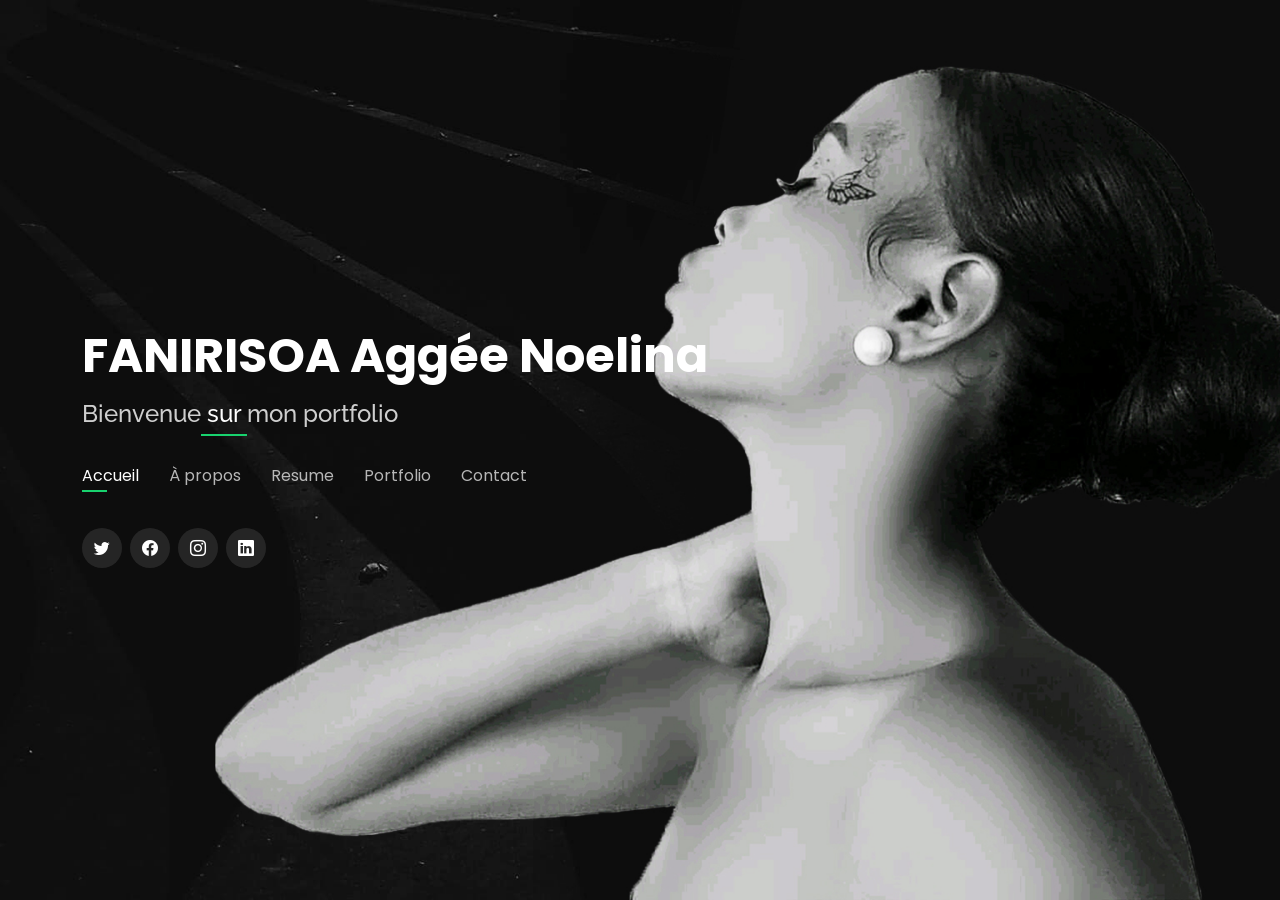
<file: index.html>
<!DOCTYPE html>
<html lang="en">

<head>
  <meta charset="utf-8">
  <meta content="width=device-width, initial-scale=1.0" name="viewport">

  <title>FANIRISOA Aggée Noelina</title>
  <meta content="" name="description">
  <meta content="" name="keywords">

  <!-- Favicons logo pour url-->
  <link href="assets/img/favicon3.png" rel="icon">
  <link href="assets/img/apple-touch1-icon3.png" rel="apple-touch-icon">

  <!-- Google Fonts -->
  <link href="https://fonts.googleapis.com/css?family=Open+Sans:300,300i,400,400i,600,600i,700,700i|Raleway:300,300i,400,400i,500,500i,600,600i,700,700i|Poppins:300,300i,400,400i,500,500i,600,600i,700,700i" rel="stylesheet">

  <!-- Vendor CSS Files -->
  <link href="assets/vendor/bootstrap/css/bootstrap.min.css" rel="stylesheet">
  <link href="assets/vendor/bootstrap-icons/bootstrap-icons.css" rel="stylesheet">
  <link href="assets/vendor/boxicons/css/boxicons.min.css" rel="stylesheet">
  <link href="assets/vendor/glightbox/css/glightbox.min.css" rel="stylesheet">
  <link href="assets/vendor/remixicon/remixicon.css" rel="stylesheet">
  <link href="assets/vendor/swiper/swiper-bundle.min.css" rel="stylesheet">

  <!-- Template Main CSS File -->
  <link href="assets/css/style.css" rel="stylesheet">

  <meta name="google-site-verification" content="1zwsvxypxfxxCXQy_QccwQQSmKnihK4-g8ucN20-aeM" />

  <!-- =======================================================
  * Template Name: Personal
  * Template URL: https://bootstrapmade.com/personal-free-resume-bootstrap-template/
  * Updated: Mar 17 2024 with Bootstrap v5.3.3
  * Author: BootstrapMade.com
  * License: https://bootstrapmade.com/license/
  ======================================================== -->
</head>

<body>

  <!-- ======= Header ======= -->
  <header id="header">
    <div class="container">

      <h1><a href="index.html">FANIRISOA Aggée Noelina</a></h1>
      <!-- Uncomment below if you prefer to use an image logo -->
      <!-- <a href="index.html" class="mr-auto"><img src="assets/img/logo.png" alt="" class="img-fluid"></a> -->
      <h2>Bienvenue<span> sur </span> mon portfolio</h2>

      <nav id="navbar" class="navbar">
        <ul>
          <li><a class="nav-link active" href="#header">Accueil</a></li>
          <li><a class="nav-link" href="#about">À propos</a></li>
          <li><a class="nav-link" href="#resume">Resume</a></li>
          <!-- <li><a class="nav-link" href="#services">Services</a></li>-->
          <li><a class="nav-link" href="#portfolio">Portfolio</a></li>
          <li><a class="nav-link" href="#contact">Contact</a></li>
        </ul>
        <i class="bi bi-list mobile-nav-toggle"></i>
      </nav><!-- .navbar -->

      <div class="social-links">
        <a href="#" class="twitter"><i class="bi bi-twitter"></i></a>
        <a href="#" class="facebook"><i class="bi bi-facebook"></i></a>
        <a href="#" class="instagram"><i class="bi bi-instagram"></i></a>
        <a href="#" class="linkedin"><i class="bi bi-linkedin"></i></a>
      </div>

    </div>
  </header><!-- End Header -->

  <!-- ======= About Section ======= -->
  <section id="about" class="about">

    <!-- ======= About Me ======= -->
    <div class="about-me container">

      <div class="section-title">
        <h2>À propos</h2>
        <p>En savoir plus sur moi</p>
      </div>

      <div class="row">
        <div class="col-lg-4" data-aos="fade-right">
          <img src="assets/img/mee.jpg" class="img-fluid" alt="">
        </div>
        <div class="col-lg-8 pt-4 pt-lg-0 content" data-aos="fade-left">
          <h3>IC (INFORMATION ET COMMUNICATION) </h3>
          <p class="fst-italic">
            Bonjour! c'est un grand plaisir pour moi de me présenter a vous. Tous d'abord, je m'appelle Lina et j'ai 25 ans.je suis célibataire.
            Je suis Malagasy. J'habite à Madagascar. je suis une étudiante dans l'Ecole de Management et d'Innovation Technologique,Au niveau Master. <main></main> je suivi le parcours Communication Numérique et Management de projet,et Relation Publique et Communication Organisationnel,je suis passionné sur la domaine de la communication et pour la conception design web.
          </p>
          <div class="row">
            <div class="col-lg-6">
              <ul>
                <li><i class="bi bi-chevron-right"></i> <strong>Site web:</strong> <span>www.lin'Art.com</span></li>
                <li><i class="bi bi-chevron-right"></i> <strong>Telephone:</strong> <span>+261 34 91 450 95</span></li>
                <li><i class="bi bi-chevron-right"></i> <strong>Ville :</strong> <span>Fianarantsoa, MADAGASCAR</span></li>
              </ul>
            </div>
            <div class="col-lg-6">
              <ul>
                <li><i class="bi bi-chevron-right"></i> <strong>Age:</strong> <span>25</span></li>
                <li><i class="bi bi-chevron-right"></i> <strong>Degré:</strong> <span>Master 1</span></li>
                <li><i class="bi bi-chevron-right"></i> <strong>Adresse-email:</strong> <span>fanirisoa.aggee.noelina@gmail.com</span></li>
                <li><i class="bi bi-chevron-right"></i> <strong>Freelance:</strong> <span>Disponible</span></li>
              </ul>
            </div>
          </div>
          
        </div>
      </div>

    </div><!-- End About Me -->

    <!-- ======= Counts ======= -->
    <div class="counts container">

      <div class="row">

        <div class="col-lg-3 col-md-6">
          <div class="count-box">
            <i class="bi bi-emoji-smile"></i>
            <span data-purecounter-start="0" data-purecounter-end="12" data-purecounter-duration="1" class="purecounter"></span>
            <p>Clients heureux</p>
          </div>
        </div>

        <div class="col-lg-3 col-md-6 mt-5 mt-md-0">
          <div class="count-box">
            <i class="bi bi-journal-richtext"></i>
            <span data-purecounter-start="0" data-purecounter-end="15" data-purecounter-duration="1" class="purecounter"></span>
            <p>Projets</p>
          </div>
        </div>

        <div class="col-lg-3 col-md-6 mt-5 mt-lg-0">
          <div class="count-box">
            <i class="bi bi-headset"></i>
            <span data-purecounter-start="0" data-purecounter-end="1463" data-purecounter-duration="1" class="purecounter"></span>
            <p>Nombre d'heures de soutien</p>
          </div>
        </div>

        <div class="col-lg-3 col-md-6 mt-5 mt-lg-0">
          <div class="count-box">
            <i class="bi bi-award"></i>
            <span data-purecounter-start="0" data-purecounter-end="15" data-purecounter-duration="1" class="purecounter"></span>
            <p>Prix décernés</p>
          </div>
        </div>

      </div>

    </div><!-- End Counts -->

    <!-- ======= Compétences  ======= -->
    <div class="skills container">

      <div class="section-title">
        <h2>COMPETENCES</h2>
      </div>

      <div class="row skills-content">

        <div class="col-lg-6">

          <div class="progress">
            <span class="skill">HTML <i class="val">45%</i></span>
            <div class="progress-bar-wrap">
              <div class="progress-bar" role="progressbar" aria-valuenow="45" aria-valuemin="0" aria-valuemax="100"></div>
            </div>
          </div>

          <div class="progress">
            <span class="skill">CSS <i class="val">50%</i></span>
            <div class="progress-bar-wrap">
              <div class="progress-bar" role="progressbar" aria-valuenow="50" aria-valuemin="0" aria-valuemax="100"></div>
            </div>
          </div>

          <div class="progress">
            <span class="skill">InDesign <i class="val">50%</i></span>
            <div class="progress-bar-wrap">
              <div class="progress-bar" role="progressbar" aria-valuenow="50" aria-valuemin="0" aria-valuemax="100"></div>
            </div>
          </div>

        </div>

        <div class="col-lg-6">

          <div class="progress">
            <span class="skill">Animation web <i class="val">30%</i></span>
            <div class="progress-bar-wrap">
              <div class="progress-bar" role="progressbar" aria-valuenow="30" aria-valuemin="0" aria-valuemax="100"></div>
            </div>
          </div>

          <div class="progress">
            <span class="skill">Illustrator <i class="val">30%</i></span>
            <div class="progress-bar-wrap">
              <div class="progress-bar" role="progressbar" aria-valuenow="30" aria-valuemin="0" aria-valuemax="100"></div>
            </div>
          </div>

          <div class="progress">
            <span class="skill">Photoshop <i class="val">60%</i></span>
            <div class="progress-bar-wrap">
              <div class="progress-bar" role="progressbar" aria-valuenow="60" aria-valuemin="0" aria-valuemax="100"></div>
            </div>
          </div>

        </div>

      </div>

    </div><!-- End Compétences -->

    <!-- ======= Interests ======= -->
    <div class="interests container">

      <div class="section-title">
        <h2>INTERETS</h2>
      </div>

      <div class="row">
        <div class="col-lg-3 col-md-4">
          <div class="icon-box">
            <i class="ri-store-line" style="color: #ffbb2c;"></i>
            <h3>Couture</h3>
          </div>
        </div>
        <div class="col-lg-3 col-md-4 mt-4 mt-md-0">
          <div class="icon-box">
            <i class="ri-bar-chart-box-line" style="color: #5578ff;"></i>
            <h3>Prise de vue</h3>
          </div>
        </div>
        <div class="col-lg-3 col-md-4 mt-4 mt-md-0">
          <div class="icon-box">
            <i class="ri-calendar-todo-line" style="color: #e80368;"></i>
            <h3>Lecture</h3>
          </div>
        </div>
        <div class="col-lg-3 col-md-4 mt-4 mt-lg-0">
          <div class="icon-box">
            <i class="ri-paint-brush-line" style="color: #e361ff;"></i>
            <h3>Peintres</h3>
          </div>
        </div>
        <div class="col-lg-3 col-md-4 mt-4">
          <div class="icon-box">
            <i class="ri-database-2-line" style="color: #47aeff;"></i>
            <h3>Musculation</h3>
          </div>
        </div>
        <div class="col-lg-3 col-md-4 mt-4">
          <div class="icon-box">
            <i class="ri-gradienter-line" style="color: #ffa76e;"></i>
            <h3>Basket-ball</h3>
          </div>
        </div>
        <div class="col-lg-3 col-md-4 mt-4">
          <div class="icon-box">
            <i class="ri-file-list-3-line" style="color: #11dbcf;"></i>
            <h3>Lire</h3>
          </div>
        </div>
        <div class="col-lg-3 col-md-4 mt-4">
          <div class="icon-box">
            <i class="ri-price-tag-2-line" style="color: #4233ff;"></i>
            <h3>Prière</h3>
          </div>
        </div>
        <div class="col-lg-3 col-md-4 mt-4">
         
          </div>
        </div>
      
        </div>
       
          </div>
        </div>
          </div>
        </div>
      </div>

    </div><!-- End Interests -->

    <!-- ======= Témoignages ======= -->
    <div class="testimonials container">

      <div class="section-title">
        <h2>Témoignages</h2>
      </div>

      <div class="testimonials-slider swiper" data-aos="fade-up" data-aos-delay="100">
        <div class="swiper-wrapper">

          <div class="swiper-slide">
            <div class="testimonial-item">
              <p>
                <i class="bx bxs-quote-alt-left quote-icon-left"></i>
                Notre enseignant dans l'Ecole Management de l'Innovation Technologique,temoignages pour ma compétences et mon capacité 
                <i class="bx bxs-quote-alt-right quote-icon-right"></i>
              </p>
              <img src="assets/img/testimonials/testimonials-5.png" class="testimonial-img" alt="">
              <h3>Bruce </h3>
              <h4>Enseignants / reference web  &amp; Docteur</h4>
            </div>
          </div><!-- End testimonial item -->

          <div class="swiper-slide">
            <div class="testimonial-item">
              <p>
                <i class="bx bxs-quote-alt-left quote-icon-left"></i>
                Notre enseignant dans l'Ecole Management de l'Innovation Technologique,temoignages pour ma compétences et mon capacité 
                <i class="bx bxs-quote-alt-right quote-icon-right"></i>
              </p>
              <img src="assets/img/testimonials/testimonials-5.png" class="testimonial-img" alt="">
              <h3>Jorotiana Chiria</h3>
              <h4>Enseignants / HTML et css</h4>
            </div>
          </div><!-- End testimonial item -->

          <div class="swiper-slide">
            <div class="testimonial-item">
              <p>
                <i class="bx bxs-quote-alt-left quote-icon-left"></i>
                Notre enseignant dans l'Ecole Management de l'Innovation Technologique,temoignages pour ma compétences et mon capacité 
                <i class="bx bxs-quote-alt-right quote-icon-right"></i>
              </p>
              <img src="assets/img/testimonials/testimonials-5.png" class="testimonial-img" alt="">
              <h3>Harisetra</h3>
              <h4>Developpér / CMS  &amp; Docteur </h4>
            </div>
          </div><!-- End testimonial item -->

          <div class="swiper-slide">
            <div class="testimonial-item">
              <p>
                <i class="bx bxs-quote-alt-left quote-icon-left"></i>
                Notre enseignant dans l'Ecole Management de l'Innovation Technologique,temoignages pour ma compétences et mon capacité 
                <i class="bx bxs-quote-alt-right quote-icon-right"></i>
              </p>
              <img src="assets/img/testimonials/testimonials-5.png" class="testimonial-img" alt="">
              <h3>Bakari</h3>
              <h4>Enseignants / PHP</h4>
            </div>
          </div><!-- End testimonial item -->

          <div class="swiper-slide">
            <div class="testimonial-item">
              <p>
                <i class="bx bxs-quote-alt-left quote-icon-left"></i>
                Notre enseignant dans l'Ecole Management de l'Innovation Technologique,temoignages pour ma compétences et mon capacité 
                <i class="bx bxs-quote-alt-right quote-icon-right"></i>
              </p>
              <img src="assets/img/testimonials/testimonials-5.png" class="testimonial-img" alt="">
              <h3>Emile</h3>
              <h4>Enseignants / JavaScript </h4>
            </div>
          </div><!-- End testimonial item -->

        </div>
        <div class="swiper-pagination"></div>
      </div>

      <div class="owl-carousel testimonials-carousel">

      </div>

    </div><!-- End Testimonials  -->

  </section><!-- End About Section -->

  <!-- ======= Resume Section ======= -->
  <section id="resume" class="resume">
    <div class="container">

      <div class="section-title">
        <h2>Sommaire</h2>
        <p>Vérifiez mon curriculum vitae</p>
      </div>
      <div class="row">
        <div class="col-lg-6">
          <h3 class="resume-title">Sommaire</h3>
          <div class="resume-item pb-0">
            <h4>FANIRISOA Aggée Noelina</h4>
            <p><em>Concepteur graphique innovant et axé sur les délais, avec plus de 3 ans d'expérience de la conception et du développement de matériel numérique et communication .</em></p>
            <p>
            <ul>
              <li>Andrainjato par 301,TANAMBAO ZOARA, RN7</li>
              <li>+261 34 91 450 95</li>
              <li>fanirisoa.aggee.noelina@gmail.com</li>
            </ul>
            </p>
          </div>

          <h3 class="resume-title">Education</h3>
          <div class="resume-item">
            <h4>Maîtrise &amp; Communication Numérique et Management de projet</h4>
            <h5>2024 - 2025</h5>
            <p>Quatrieme Année au Master professionnel à l’Ecole  Management et D’Innovation Technologique (EMIT) en cours...</p>
          </div>
          <div class="resume-item">
            <h4>Licence  &amp; Communication Numérique et Management de projet</h4>
            <h5>2023 - 2024</h5>
            <p>Troisieme Année de Licence professionnel à l’Ecole  Management et D’Innovation Technologique (EMIT) </p>
          </div>
        </div>
        <div class="col-lg-6">
          <h3 class="resume-title">Expérience professionnelle</h3>
          <div class="resume-item">
            <h4>Spécialiste en Communication </h4>
            <h5>2019 - Present</h5>
            <p><em>Experion, MADAGASCAR </em></p>
            <p>
            <ul>
              <li>Diriger la conception, le développement et la mise en œuvre des documents de communication ,et de la présentation jusqu'à la production d'un projet.</li>
              <li>Déléguer des tâches aux membres d'équipes de la conception et fournir des conseils sur tous les aspects du projet. <br>Superviser sur l'évaluation de tous les matériaux afin de garantir la qualité du Projets</li>
              <li>Métrise de la negociation commerciale dans une entreprise.</li>
            </ul>
            </p>
          </div>
          <div class="resume-item">
            <h4>Spécialiste en Communication</h4>
            <h5>2018 - 2019</h5>
            <p><em>Publicité pour lancement de niveaux produit, MADAGASCAR</em></p>
            <p>
            <ul>
              <li>Développé de nombreux programmes de marketing (logos, brochures,infographies, présentations et publicités).</li>
              <li>Recommandé les clients pour une lancements du niveaux produits plus appropriée.</li>
              
            
            </ul>
            </p>
          </div>
        </div>
      </div>

    </div>
  </section><!-- End Resume Section -->

  <!-- ======= Services Section ======= 
  <section id="services" class="services">
    <div class="container">

      <div class="section-title">
        <h2>Services</h2>
        <p>My Services</p>
      </div>

      <div class="row">
        <div class="col-lg-4 col-md-6 d-flex align-items-stretch">
          <div class="icon-box">
            <div class="icon"><i class="bx bxl-dribbble"></i></div>
            <h4><a href="">Lorem Ipsum</a></h4>
            <p>Voluptatum deleniti atque corrupti quos dolores et quas molestias excepturi</p>
          </div>
        </div>

        <div class="col-lg-4 col-md-6 d-flex align-items-stretch mt-4 mt-md-0">
          <div class="icon-box">
            <div class="icon"><i class="bx bx-file"></i></div>
            <h4><a href="">Sed ut perspiciatis</a></h4>
            <p>Duis aute irure dolor in reprehenderit in voluptate velit esse cillum dolore</p>
          </div>
        </div>

        <div class="col-lg-4 col-md-6 d-flex align-items-stretch mt-4 mt-lg-0">
          <div class="icon-box">
            <div class="icon"><i class="bx bx-tachometer"></i></div>
            <h4><a href="">Magni Dolores</a></h4>
            <p>Excepteur sint occaecat cupidatat non proident, sunt in culpa qui officia</p>
          </div>
        </div>

        <div class="col-lg-4 col-md-6 d-flex align-items-stretch mt-4">
          <div class="icon-box">
            <div class="icon"><i class="bx bx-world"></i></div>
            <h4><a href="">Nemo Enim</a></h4>
            <p>At vero eos et accusamus et iusto odio dignissimos ducimus qui blanditiis</p>
          </div>
        </div>

        <div class="col-lg-4 col-md-6 d-flex align-items-stretch mt-4">
          <div class="icon-box">
            <div class="icon"><i class="bx bx-slideshow"></i></div>
            <h4><a href="">Dele cardo</a></h4>
            <p>Quis consequatur saepe eligendi voluptatem consequatur dolor consequuntur</p>
          </div>
        </div>

        <div class="col-lg-4 col-md-6 d-flex align-items-stretch mt-4">
          <div class="icon-box">
            <div class="icon"><i class="bx bx-arch"></i></div>
            <h4><a href="">Divera don</a></h4>
            <p>Modi nostrum vel laborum. Porro fugit error sit minus sapiente sit aspernatur</p>
          </div>
        </div>

      </div>

    </div>
  </section> End Services Section -->

  <!-- ======= Portfolio Section ======= -->
  <section id="portfolio" class="portfolio">
    <div class="container">

      <div class="section-title">
        <h2>Portfolio</h2>
        <p>Mes travaux</p>
      </div>

      <div class="row">
        <div class="col-lg-12 d-flex justify-content-center">
          <ul id="portfolio-flters">
            <li data-filter="*" class="filter-active">Tous</li>
            <li data-filter=".filter-app">WordPress</li>
            <li data-filter=".filter-card">logo Designer </li>
            <li data-filter=".filter-web">ux design Web</li>
          </ul>
        </div>
      </div>

      <div class="row portfolio-container">

        <div class="col-lg-4 col-md-6 portfolio-item filter-app">
          <div class="portfolio-wrap">
            <img src="assets/img/portfolio/portfolio-1.png" class="img-fluid" alt="">
            <div class="portfolio-info">
              <h4>WordPress 1</h4>
              <p>design page de Connexion</p>
              <div class="portfolio-links">
                <a href="assets/img/portfolio/portfolio-1.jpg" data-gallery="portfolioGallery" class="portfolio-lightbox" title="App 1"><i class="bx bx-plus"></i></a>
                <a href="portfolio-details.html" data-gallery="portfolioDetailsGallery" data-glightbox="type: external" class="portfolio-details-lightbox" title="Portfolio Details"><i class="bx bx-link"></i></a>
              </div>
            </div>
          </div>
        </div>

        <div class="col-lg-4 col-md-6 portfolio-item filter-web">
          <div class="portfolio-wrap">
            <img src="assets/img/portfolio/portfolio-2.png" class="img-fluid" alt="">
            <div class="portfolio-info">
              <h4>UI/UX Design 3</h4>
              <p>ui/ux design web</p>
              <div class="portfolio-links">
                <a href="assets/img/portfolio/portfolio-2.png" data-gallery="portfolioGallery" class="portfolio-lightbox" title="Web 3"><i class="bx bx-plus"></i></a>
                <a href="portfolio-details.html" data-gallery="portfolioDetailsGallery" data-glightbox="type: external" class="portfolio-details-lightbox" title="Portfolio Details"><i class="bx bx-link"></i></a>
              </div>
            </div>
          </div>
        </div>

        <div class="col-lg-4 col-md-6 portfolio-item filter-app">
          <div class="portfolio-wrap">
            <img src="assets/img/portfolio/portfolio-3.png" class="img-fluid" alt="">
            <div class="portfolio-info">
              <h4>WordPress 2</h4>
              <p>front-end</p>
              <div class="portfolio-links">
                <a href="assets/img/portfolio/portfolio-3.png" data-gallery="portfolioGallery" class="portfolio-lightbox" title="App 2"><i class="bx bx-plus"></i></a>
                <a href="portfolio-details.html" data-gallery="portfolioDetailsGallery" data-glightbox="type: external" class="portfolio-details-lightbox" title="Portfolio Details"><i class="bx bx-link"></i></a>
              </div>
            </div>
          </div>
        </div>

        <div class="col-lg-4 col-md-6 portfolio-item filter-card">
          <div class="portfolio-wrap">
            <img src="assets/img/portfolio/portfolio-4.jpg.png" class="img-fluid" alt="">
            <div class="portfolio-info">
              <h4>logo design 2</h4>
              <p>logo centre de recherche</p>
              <div class="portfolio-links">
                <a href="assets/img/portfolio/portfolio-4.jpg.png" data-gallery="portfolioGallery" class="portfolio-lightbox" title="Card 2"><i class="bx bx-plus"></i></a>
                <a href="portfolio-details.html" data-gallery="portfolioDetailsGallery" data-glightbox="type: external" class="portfolio-details-lightbox" title="Portfolio Details"><i class="bx bx-link"></i></a>
              </div>
            </div>
          </div>
        </div>

        <div class="col-lg-4 col-md-6 portfolio-item filter-web">
          <div class="portfolio-wrap">
            <img src="assets/img/portfolio/portfolio-5.png" class="img-fluid" alt="">
            <div class="portfolio-info">
              <h4>UI/UX Design 2</h4>
              <p>UI/UX DESIGN WEB</p>
              <div class="portfolio-links">
                <a href="assets/img/portfolio/portfolio-5.png" data-gallery="portfolioGallery" class="portfolio-lightbox" title="Web 2"><i class="bx bx-plus"></i></a>
                <a href="portfolio-details.html" data-gallery="portfolioDetailsGallery" data-glightbox="type: external" class="portfolio-details-lightbox" title="Portfolio Details"><i class="bx bx-link"></i></a>
              </div>
            </div>
          </div>
        </div>

        <div class="col-lg-4 col-md-6 portfolio-item filter-app">
          <div class="portfolio-wrap">
            <img src="assets/img/portfolio/portfolio-6.png" class="img-fluid" alt="">
            <div class="portfolio-info">
              <h4>WordPress 3</h4>
              <p>back-end</p>
              <div class="portfolio-links">
                <a href="assets/img/portfolio/portofolio-6.png" data-gallery="portfolioGallery" class="portfolio-lightbox" title="App 3"><i class="bx bx-plus"></i></a>
                <a href="portfolio-details.html" data-gallery="portfolioDetailsGallery" data-glightbox="type: external" class="portfolio-details-lightbox" title="Portfolio Details"><i class="bx bx-link"></i></a>
              </div>
            </div>
          </div>
        </div>

        <div class="col-lg-4 col-md-6 portfolio-item filter-card">
          <div class="portfolio-wrap">
            <img src="assets/img/portfolio/portfolio-7.png" class="img-fluid" alt="">
            <div class="portfolio-info">
              <h4>logo design 1</h4>
              <p>logo gio design</p>
              <div class="portfolio-links">
                <a href="assets/img/portfolio/portfolio-7.png" data-gallery="portfolioGallery" class="portfolio-lightbox" title="Card 1"><i class="bx bx-plus"></i></a>
                <a href="portfolio-details.html" data-gallery="portfolioDetailsGallery" data-glightbox="type: external" class="portfolio-details-lightbox" title="Portfolio Details"><i class="bx bx-link"></i></a>
              </div>
            </div>
          </div>
        </div>

        <div class="col-lg-4 col-md-6 portfolio-item filter-card">
          <div class="portfolio-wrap">
            <img src="assets/img/portfolio/portfolio-8.png" class="img-fluid" alt="">
            <div class="portfolio-info">
              <h4>logo design 3</h4>
              <p>logo connect and communication</p>
              <div class="portfolio-links">
                <a href="assets/img/portfolio/portfolio-8.png" data-gallery="portfolioGallery" class="portfolio-lightbox" title="Card 3"><i class="bx bx-plus"></i></a>
                <a href="portfolio-details.html" data-gallery="portfolioDetailsGallery" data-glightbox="type: external" class="portfolio-details-lightbox" title="Portfolio Details"><i class="bx bx-link"></i></a>
              </div>
            </div>
          </div>
        </div>

        <div class="col-lg-4 col-md-6 portfolio-item filter-web">
          <div class="portfolio-wrap">
            <img src="assets/img/portfolio/portfolio-9.png" class="img-fluid" alt="">
            <div class="portfolio-info">
              <h4>UI/UX Design 3</h4>
              <p>ui/ux design web</p>
              <div class="portfolio-links">
                <a href="assets/img/portfolio/portfolio-9.png" data-gallery="portfolioGallery" class="portfolio-lightbox" title="Web 3"><i class="bx bx-plus"></i></a>
                <a href="portfolio-details.html" data-gallery="portfolioDetailsGallery" data-glightbox="type: external" class="portfolio-details-lightbox" title="Portfolio Details"><i class="bx bx-link"></i></a>
              </div>
            </div>
          </div>
        </div>

      </div>

    </div>
  </section><!-- End Portfolio Section -->

  <!-- ======= Contact Section ======= -->
  <section id="contact" class="contact">
    <div class="container">

      <div class="section-title">
        <h2>Contact</h2>
        <p>Contactez-moi</p>
      </div>

      <div class="row mt-2">

        <div class="col-md-6 d-flex align-items-stretch">
          <div class="info-box">
            <i class="bx bx-map"></i>
            <h3>Mon adresse </h3>
            <p>301 TANAMBAO , Fianarantsoa , Lot 805200 </p>
          </div>
        </div>

        <div class="col-md-6 mt-4 mt-md-0 d-flex align-items-stretch">
          <div class="info-box">
            <i class="bx bx-share-alt"></i>
            <h3>Profils sociaux</h3>
            <div class="social-links">
              <a href="#" class="twitter"><i class="bi bi-twitter"></i></a>
              <a href="#" class="facebook"><i class="bi bi-facebook"></i></a>
              <a href="#" class="instagram"><i class="bi bi-instagram"></i></a>
              <a href="#" class="google-plus"><i class="bi bi-skype"></i></a>
              <a href="#" class="linkedin"><i class="bi bi-linkedin"></i></a>
            </div>
          </div>
        </div>

        <div class="col-md-6 mt-4 d-flex align-items-stretch">
          <div class="info-box">
            <i class="bx bx-envelope"></i>
            <h3>Envoyez-moi un courriel </h3>
            <p>fanirisoa.aggee.noelina@gmail.com</p>
          </div>
        </div>
        <div class="col-md-6 mt-4 d-flex align-items-stretch">
          <div class="info-box">
            <i class="bx bx-phone-call"></i>
            <h3>Appelle-moi</h3>
            <p>+261 34 91 450 95 / +261 33 90 800 63 </p>
          </div>
        </div>
      </div>

      <form action="forms/contact.php" method="post" role="form" class="php-email-form mt-4">
        <div class="row">
          <div class="col-md-6 form-group">
            <input type="text" name="name" class="form-control" id="name" placeholder="Votre nom" required>
          </div>
          <div class="col-md-6 form-group mt-3 mt-md-0">
            <input type="email" class="form-control" name="email" id="email" placeholder="Votre adresse électronique" required>
          </div>
        </div>
        <div class="form-group mt-3">
          <input type="text" class="form-control" name="subject" id="subject" placeholder="Objet" required>
        </div>
        <div class="form-group mt-3">
          <textarea class="form-control" name="message" rows="5" placeholder="Message" required></textarea>
        </div>
        <div class="my-3">
          <div class="loading">Chargement</div>
          <div class="error-message"></div>
          <div class="sent-message">Votre message a été envoyé. Merci.</div>
        </div>
        <div class="text-center"><button type="submit">Envoyer un message</button></div>
      </form>

    </div>
  </section><!-- End Contact Section -->

  <div class="credits">
    <!-- All the links in the footer should remain intact. -->
    <!-- You can delete the links only if you purchased the pro version. -->
    <!-- Licensing information: https://bootstrapmade.com/license/ -->
    <!-- Purchase the pro version with working PHP/AJAX contact form: https://bootstrapmade.com/personal-free-resume-bootstrap-template/ -->
  </div>

  <!-- Vendor JS Files -->
  <script src="assets/vendor/purecounter/purecounter_vanilla.js"></script>
  <script src="assets/vendor/bootstrap/js/bootstrap.bundle.min.js"></script>
  <script src="assets/vendor/glightbox/js/glightbox.min.js"></script>
  <script src="assets/vendor/isotope-layout/isotope.pkgd.min.js"></script>
  <script src="assets/vendor/swiper/swiper-bundle.min.js"></script>
  <script src="assets/vendor/waypoints/noframework.waypoints.js"></script>
  <script src="assets/vendor/php-email-form/validate.js"></script>

  <!-- Template Main JS File -->
  <script src="assets/js/main.js"></script>

</body>

</html>
</file>
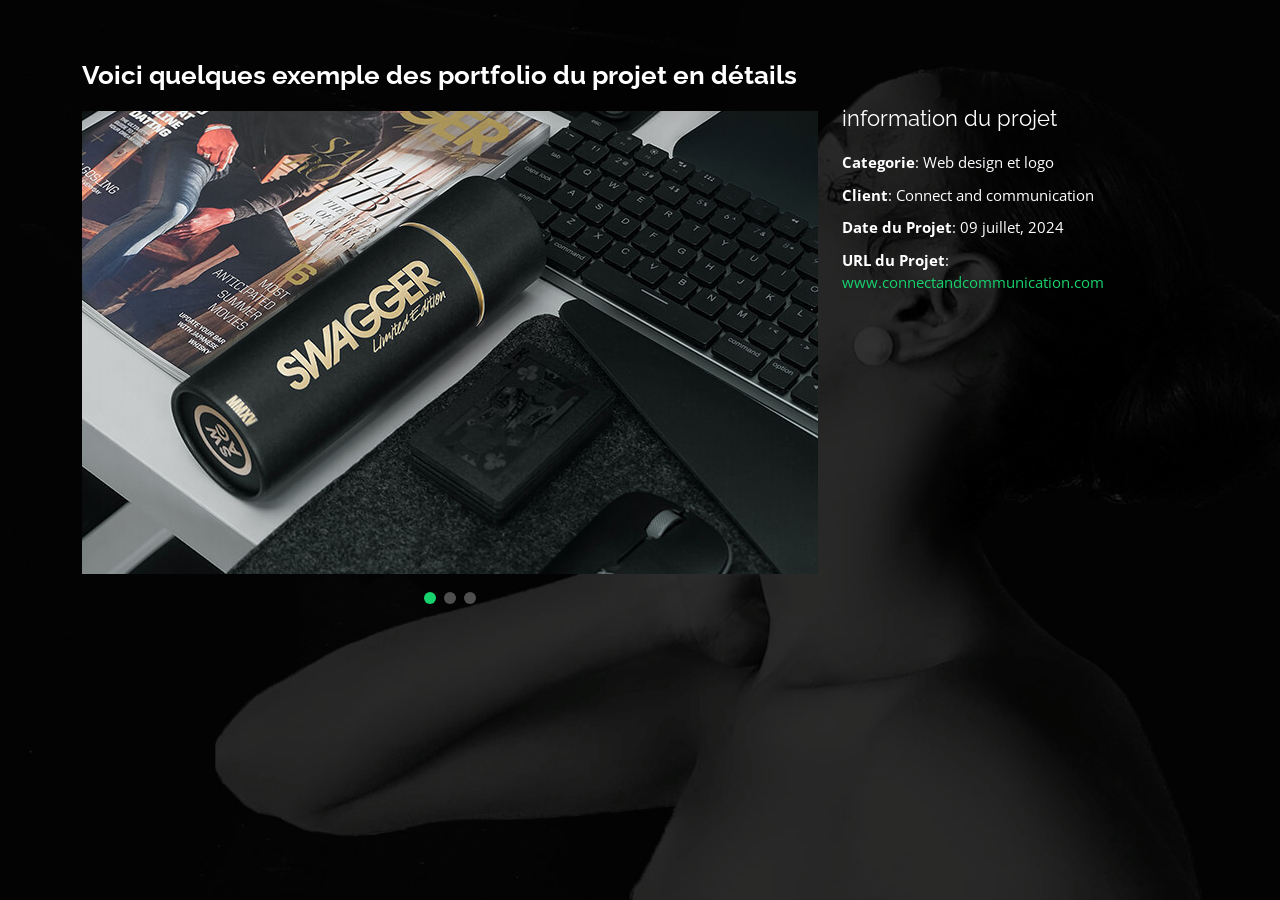
<file: portfolio-details.html>
<!DOCTYPE html>
<html lang="fr">

<head>
  <meta charset="utf-8">
  <meta content="width=device-width, initial-scale=1.0" name="viewport">

  <title>Portfolio Details</title>
  <meta content="" name="description">
  <meta content="" name="keywords">

  <!-- Favicons 
  <link href="assets/img/favicon.png" rel="icon">
  <link href="assets/img/apple-touch-icon.png" rel="apple-touch-icon">-->

  <!-- Google Fonts -->
  <link href="https://fonts.googleapis.com/css?family=Open+Sans:300,300i,400,400i,600,600i,700,700i|Raleway:300,300i,400,400i,500,500i,600,600i,700,700i|Poppins:300,300i,400,400i,500,500i,600,600i,700,700i" rel="stylesheet">

  <!-- Vendor CSS Files -->
  <link href="assets/vendor/bootstrap/css/bootstrap.min.css" rel="stylesheet">
  <link href="assets/vendor/bootstrap-icons/bootstrap-icons.css" rel="stylesheet">
  <link href="assets/vendor/boxicons/css/boxicons.min.css" rel="stylesheet">
  <link href="assets/vendor/glightbox/css/glightbox.min.css" rel="stylesheet">
  <link href="assets/vendor/remixicon/remixicon.css" rel="stylesheet">
  <link href="assets/vendor/swiper/swiper-bundle.min.css" rel="stylesheet">

  <!-- Template Main CSS File -->
  <link href="assets/css/style.css" rel="stylesheet">

  <!-- =======================================================
  * Template Name: Personal
  * Template URL: https://bootstrapmade.com/personal-free-resume-bootstrap-template/
  * Updated: Mar 17 2024 with Bootstrap v5.3.3
  * Author: BootstrapMade.com
  * License: https://bootstrapmade.com/license/
  ======================================================== -->
</head>

<body>

  <main id="main">

    <!-- ======= Portfolio Details ======= -->
    <div id="portfolio-details" class="portfolio-details">
      <div class="container">

        <div class="row">

          <div class="col-lg-8">
            <h2 class="portfolio-title">Voici quelques exemple des portfolio du projet en détails</h2>

            <div class="portfolio-details-slider swiper">
              <div class="swiper-wrapper align-items-center">

                <div class="swiper-slide">
                  <img src="assets/img/portfolio/portfolio-details-1.jpg" alt="">
                </div>

                <div class="swiper-slide">
                  <img src="assets/img/portfolio/portfolio-details-2.jpg" alt="">
                </div>

                <div class="swiper-slide">
                  <img src="assets/img/portfolio/portfolio-details-3.jpg" alt="">
                </div>

              </div>
              <div class="swiper-pagination"></div>
            </div>

          </div>

          <div class="col-lg-4 portfolio-info">
            <h3>information du projet</h3>
            <ul>
              <li><strong>Categorie</strong>: Web design et logo </li>
              <li><strong>Client</strong>: Connect and communication</li>
              <li><strong>Date du Projet</strong>: 09 juillet, 2024</li>
              <li><strong>URL du Projet</strong>: <a href="#">www.connectandcommunication.com</a></li>
            </ul>

            <p>
              
            </p>
          </div>

        </div>

      </div>
    </div><!-- End Portfolio Details -->

  </main><!-- End #main -->

  <div class="credits">
    <!-- All the links in the footer should remain intact. -->
    <!-- You can delete the links only if you purchased the pro version. -->
    <!-- Licensing information: https://bootstrapmade.com/license/ -->
    <!-- Purchase the pro version with working PHP/AJAX contact form: https://bootstrapmade.com/personal-free-resume-bootstrap-template/ -->
  </div>

  <!-- Vendor JS Files -->
  <script src="assets/vendor/purecounter/purecounter_vanilla.js"></script>
  <script src="assets/vendor/bootstrap/js/bootstrap.bundle.min.js"></script>
  <script src="assets/vendor/glightbox/js/glightbox.min.js"></script>
  <script src="assets/vendor/isotope-layout/isotope.pkgd.min.js"></script>
  <script src="assets/vendor/swiper/swiper-bundle.min.js"></script>
  <script src="assets/vendor/waypoints/noframework.waypoints.js"></script>
  <script src="assets/vendor/php-email-form/validate.js"></script>

  <!-- Template Main JS File -->
  <script src="assets/js/main.js"></script>

</body>

</html>
</file>
<file: assets/css/style.css>
/**
* Template Name: Personal
* Template URL: https://bootstrapmade.com/personal-free-resume-bootstrap-template/
* Updated: Mar 17 2024 with Bootstrap v5.3.3
* Author: BootstrapMade.com
* License: https://bootstrapmade.com/license/
*/

/*--------------------------------------------------------------
# General
--------------------------------------------------------------*/
body {
  font-family: "Open Sans", sans-serif;
  background-color: #040404;
  color: #fff;
  position: relative;
  background: transparent;
}

body::before {
  content: "";
  position: fixed;
  background: #040404 url("../img/bggg.jpg") top right no-repeat;
  background-size: cover;
  left: 0;
  right: 0;
  top: 0;
  height: 100vh;
  z-index: -1;
}

@media (min-width: 1024px) {
  body::before {
    background-attachment: fixed;
  }
}

a {
  color: #18d26e;
  text-decoration: none;
}

a:hover {
  color: #35e888;
  text-decoration: none;
}

h1,
h2,
h3,
h4,
h5,
h6 {
  font-family: "Raleway", sans-serif;
}

/*--------------------------------------------------------------
# Header
--------------------------------------------------------------*/
#header {
  transition: ease-in-out 0.3s;
  position: relative;
  height: 100vh;
  display: flex;
  align-items: center;
  z-index: 997;
  overflow-y: auto;
}

#header * {
  transition: ease-in-out 0.3s;
}

#header h1 {
  font-size: 48px;
  margin: 0;
  padding: 0;
  line-height: 1;
  font-weight: 700;
  font-family: "Poppins", sans-serif;
}

#header h1 a,
#header h1 a:hover {
  color: #fff;
  line-height: 1;
  display: inline-block;
}

#header h2 {
  font-size: 24px;
  margin-top: 20px;
  color: rgba(255, 255, 255, 0.8);
}

#header h2 span {
  color: #fff;
  border-bottom: 2px solid #18d26e;
  padding-bottom: 6px;
}

#header img {
  padding: 0;
  margin: 0;
}

#header .social-links {
  margin-top: 40px;
  display: flex;
}

#header .social-links a {
  font-size: 16px;
  display: flex;
  justify-content: center;
  align-items: center;
  background: rgba(255, 255, 255, 0.1);
  color: #fff;
  line-height: 1;
  margin-right: 8px;
  border-radius: 50%;
  width: 40px;
  height: 40px;
}

#header .social-links a:hover {
  background: #18d26e;
}

@media (max-width: 992px) {
  #header h1 {
    font-size: 36px;
  }

  #header h2 {
    font-size: 20px;
    line-height: 30px;
  }

  #header .social-links {
    margin-top: 15px;
  }

  #header .container {
    display: flex;
    flex-direction: column;
    align-items: center;
  }
}

/* Header Top */
#header.header-top {
  height: 80px;
  position: fixed;
  left: 0;
  top: 0;
  right: 0;
  background: rgba(0, 0, 0, 0.9);
}

#header.header-top .social-links,
#header.header-top h2 {
  display: none;
}

#header.header-top h1 {
  margin-right: auto;
  font-size: 36px;
}

#header.header-top img {
  max-height: 60px;
  margin-right: 20px !important;
}

#header.header-top .container {
  display: flex;
  align-items: center;
}

#header.header-top .navbar {
  margin: 0;
}

@media (max-width: 768px) {
  #header.header-top {
    height: 60px;
  }

  #header.header-top h1 {
    font-size: 26px;
  }
}

/*--------------------------------------------------------------
# Navigation Menu
--------------------------------------------------------------*/
/**
* Desktop Navigation 
*/
.navbar {
  padding: 0;
  margin-top: 35px;
}

.navbar ul {
  margin: 0;
  padding: 0;
  display: flex;
  list-style: none;
  align-items: center;
}

.navbar li {
  position: relative;
}

.navbar li+li {
  margin-left: 30px;
}

.navbar a,
.navbar a:focus {
  display: flex;
  align-items: center;
  justify-content: space-between;
  padding: 0;
  font-family: "Poppins", sans-serif;
  font-size: 16px;
  font-weight: 400;
  color: rgba(255, 255, 255, 0.7);
  white-space: nowrap;
  transition: 0.3s;
}

.navbar a i,
.navbar a:focus i {
  font-size: 12px;
  line-height: 0;
  margin-left: 5px;
}

.navbar a:before {
  content: "";
  position: absolute;
  width: 0;
  height: 2px;
  bottom: -4px;
  left: 0;
  background-color: #18d26e;
  visibility: hidden;
  width: 0px;
  transition: all 0.3s ease-in-out 0s;
}

.navbar a:hover:before,
.navbar li:hover>a:before,
.navbar .active:before {
  visibility: visible;
  width: 25px;
}

.navbar a:hover,
.navbar .active,
.navbar .active:focus,
.navbar li:hover>a {
  color: #fff;
}

/**
* Mobile Navigation 
*/
.mobile-nav-toggle {
  color: #fff;
  font-size: 28px;
  cursor: pointer;
  display: none;
  line-height: 0;
  transition: 0.5s;
  position: fixed;
  right: 15px;
  top: 15px;
}

@media (max-width: 991px) {
  .mobile-nav-toggle {
    display: block;
  }

  .navbar ul {
    display: none;
  }
}

.navbar-mobile {
  position: fixed;
  overflow: hidden;
  top: 0;
  right: 0;
  left: 0;
  bottom: 0;
  background: rgba(0, 0, 0, 0.9);
  transition: 0.3s;
  z-index: 999;
  margin-top: 0;
}

.navbar-mobile .mobile-nav-toggle {
  position: absolute;
  top: 15px;
  right: 15px;
}

.navbar-mobile ul {
  display: block;
  position: absolute;
  top: 55px;
  right: 15px;
  bottom: 45px;
  left: 15px;
  padding: 10px 0;
  overflow-y: auto;
  transition: 0.3s;
  border: 2px solid rgba(255, 255, 255, 0.2);
}

.navbar-mobile li {
  padding: 12px 20px;
}

.navbar-mobile li+li {
  margin: 0;
}

.navbar-mobile a,
.navbar-mobile a:focus {
  font-size: 16px;
  position: relative;
}

/*--------------------------------------------------------------
# Sections General
--------------------------------------------------------------*/
section {
  overflow: hidden;
  position: absolute;
  width: 100%;
  top: 140px;
  bottom: 100%;
  opacity: 0;
  transition: ease-in-out 0.4s;
  z-index: 2;
}

section.section-show {
  top: 100px;
  bottom: auto;
  opacity: 1;
  padding-bottom: 45px;
}

section .container {
  background: rgba(0, 0, 0, 0.9);
  padding: 30px;
}

@media (max-width: 768px) {
  section {
    top: 120px;
  }

  section.section-show {
    top: 80px;
  }
}

.section-title h2 {
  font-size: 14px;
  font-weight: 500;
  padding: 0;
  line-height: 1px;
  margin: 0 0 20px 0;
  letter-spacing: 2px;
  text-transform: uppercase;
  color: #aaaaaa;
  font-family: "Poppins", sans-serif;
}

.section-title h2::after {
  content: "";
  width: 120px;
  height: 1px;
  display: inline-block;
  background: #4ceb95;
  margin: 4px 10px;
}

.section-title p {
  margin: 0;
  margin: -15px 0 15px 0;
  font-size: 36px;
  font-weight: 700;
  text-transform: uppercase;
  font-family: "Poppins", sans-serif;
  color: #fff;
}

/*--------------------------------------------------------------
# About
--------------------------------------------------------------*/
.about-me .content h3 {
  font-weight: 700;
  font-size: 26px;
  color: #18d26e;
}

.about-me .content ul {
  list-style: none;
  padding: 0;
}

.about-me .content ul li {
  margin-bottom: 20px;
  display: flex;
  align-items: center;
}

.about-me .content ul strong {
  margin-right: 10px;
}

.about-me .content ul i {
  font-size: 16px;
  margin-right: 5px;
  color: #18d26e;
  line-height: 0;
}

.about-me .content p:last-child {
  margin-bottom: 0;
}

/*--------------------------------------------------------------
# Counts
--------------------------------------------------------------*/
.counts {
  padding: 70px 0 60px;
}

.counts .count-box {
  padding: 30px 30px 25px 30px;
  width: 100%;
  position: relative;
  text-align: center;
  background: rgba(255, 255, 255, 0.08);
}

.counts .count-box i {
  position: absolute;
  top: -25px;
  left: 50%;
  transform: translateX(-50%);
  font-size: 24px;
  background: rgba(255, 255, 255, 0.1);
  padding: 12px;
  color: #18d26e;
  border-radius: 50px;
  line-height: 0;
}

.counts .count-box span {
  font-size: 36px;
  display: block;
  font-weight: 600;
  color: #fff;
}

.counts .count-box p {
  padding: 0;
  margin: 0;
  font-family: "Raleway", sans-serif;
  font-size: 14px;
}

/*--------------------------------------------------------------
# Skills
--------------------------------------------------------------*/
.skills .progress {
  height: 60px;
  display: block;
  background: none;
  border-radius: 0;
}

.skills .progress .skill {
  padding: 10px 0;
  margin: 0;
  text-transform: uppercase;
  display: block;
  font-weight: 600;
  font-family: "Poppins", sans-serif;
  color: #fff;
}

.skills .progress .skill .val {
  float: right;
  font-style: normal;
}

.skills .progress-bar-wrap {
  background: rgba(255, 255, 255, 0.2);
}

.skills .progress-bar {
  width: 1px;
  height: 10px;
  transition: 0.9s;
  background-color: #18d26e;
}

/*--------------------------------------------------------------
# Interests
--------------------------------------------------------------*/
.interests .icon-box {
  display: flex;
  align-items: center;
  padding: 20px;
  background: rgba(255, 255, 255, 0.08);
  transition: ease-in-out 0.3s;
}

.interests .icon-box i {
  font-size: 32px;
  padding-right: 10px;
  line-height: 1;
}

.interests .icon-box h3 {
  font-weight: 700;
  margin: 0;
  padding: 0;
  line-height: 1;
  font-size: 16px;
  color: #fff;
}

.interests .icon-box:hover {
  background: rgba(255, 255, 255, 0.12);
}

/*--------------------------------------------------------------
# Testimonials
--------------------------------------------------------------*/
.testimonials .testimonials-carousel,
.testimonials .testimonials-slider {
  overflow: hidden;
}

.testimonials .testimonial-item {
  box-sizing: content-box;
  min-height: 320px;
}

.testimonials .testimonial-item .testimonial-img {
  width: 90px;
  border-radius: 50%;
  margin: -40px 0 0 40px;
  position: relative;
  z-index: 2;
  border: 6px solid rgba(255, 255, 255, 0.12);
}

.testimonials .testimonial-item h3 {
  font-size: 18px;
  font-weight: bold;
  margin: 10px 0 5px 45px;
  color: #fff;
}

.testimonials .testimonial-item h4 {
  font-size: 14px;
  color: #999;
  margin: 0 0 0 45px;
}

.testimonials .testimonial-item .quote-icon-left,
.testimonials .testimonial-item .quote-icon-right {
  color: rgba(255, 255, 255, 0.25);
  font-size: 26px;
}

.testimonials .testimonial-item .quote-icon-left {
  display: inline-block;
  left: -5px;
  position: relative;
}

.testimonials .testimonial-item .quote-icon-right {
  display: inline-block;
  right: -5px;
  position: relative;
  top: 10px;
}

.testimonials .testimonial-item p {
  font-style: italic;
  margin: 0 15px 0 15px;
  padding: 20px 20px 60px 20px;
  background: rgba(255, 255, 255, 0.1);
  position: relative;
  border-radius: 6px;
  position: relative;
  z-index: 1;
}

.testimonials .swiper-pagination {
  margin-top: 20px;
  position: relative;
}

.testimonials .swiper-pagination .swiper-pagination-bullet {
  width: 12px;
  height: 12px;
  opacity: 1;
  background-color: rgba(255, 255, 255, 0.3);
}

.testimonials .swiper-pagination .swiper-pagination-bullet-active {
  background-color: #18d26e;
}

/*--------------------------------------------------------------
# Resume
--------------------------------------------------------------*/
.resume .resume-title {
  font-size: 26px;
  font-weight: 700;
  margin-top: 20px;
  margin-bottom: 20px;
  color: #fff;
}

.resume .resume-item {
  padding: 0 0 20px 20px;
  margin-top: -2px;
  border-left: 2px solid rgba(255, 255, 255, 0.2);
  position: relative;
}

.resume .resume-item h4 {
  line-height: 18px;
  font-size: 18px;
  font-weight: 600;
  text-transform: uppercase;
  font-family: "Poppins", sans-serif;
  color: #18d26e;
  margin-bottom: 10px;
}

.resume .resume-item h5 {
  font-size: 16px;
  background: rgba(255, 255, 255, 0.15);
  padding: 5px 15px;
  display: inline-block;
  font-weight: 600;
  margin-bottom: 10px;
}

.resume .resume-item ul {
  padding-left: 20px;
}

.resume .resume-item ul li {
  padding-bottom: 10px;
}

.resume .resume-item:last-child {
  padding-bottom: 0;
}

.resume .resume-item::before {
  content: "";
  position: absolute;
  width: 16px;
  height: 16px;
  border-radius: 50px;
  left: -9px;
  top: 0;
  background: #18d26e;
  border: 2px solid #18d26e;
}

/*--------------------------------------------------------------
# Services
--------------------------------------------------------------*/
.services .icon-box {
  text-align: center;
  background: rgba(204, 204, 204, 0.1);
  padding: 80px 20px;
  transition: all ease-in-out 0.3s;
}

.services .icon-box .icon {
  margin: 0 auto;
  width: 64px;
  height: 64px;
  background: #18d26e;
  border-radius: 5px;
  transition: all 0.3s ease-out 0s;
  display: flex;
  align-items: center;
  justify-content: center;
  margin-bottom: 20px;
  transform-style: preserve-3d;
}

.services .icon-box .icon i {
  color: #fff;
  font-size: 28px;
}

.services .icon-box .icon::before {
  position: absolute;
  content: "";
  left: -8px;
  top: -8px;
  height: 100%;
  width: 100%;
  background: rgba(255, 255, 255, 0.15);
  border-radius: 5px;
  transition: all 0.3s ease-out 0s;
  transform: translateZ(-1px);
}

.services .icon-box h4 {
  font-weight: 700;
  margin-bottom: 15px;
  font-size: 24px;
}

.services .icon-box h4 a {
  color: #fff;
}

.services .icon-box p {
  line-height: 24px;
  font-size: 14px;
  margin-bottom: 0;
}

.services .icon-box:hover {
  background: #18d26e;
  border-color: #18d26e;
}

.services .icon-box:hover .icon {
  background: #fff;
}

.services .icon-box:hover .icon i {
  color: #18d26e;
}

.services .icon-box:hover .icon::before {
  background: #35e888;
}

.services .icon-box:hover h4 a,
.services .icon-box:hover p {
  color: #fff;
}

/*--------------------------------------------------------------
# Portfolio
--------------------------------------------------------------*/
.portfolio .portfolio-item {
  margin-bottom: 30px;
}

.portfolio #portfolio-flters {
  padding: 0;
  margin: 0 auto 15px auto;
  list-style: none;
  text-align: center;
  border-radius: 50px;
  padding: 2px 15px;
}

.portfolio #portfolio-flters li {
  cursor: pointer;
  display: inline-block;
  padding: 8px 16px 10px 16px;
  font-size: 14px;
  font-weight: 600;
  line-height: 1;
  text-transform: uppercase;
  color: #fff;
  background: rgba(255, 255, 255, 0.1);
  margin: 0 3px 10px 3px;
  transition: all 0.3s ease-in-out;
  border-radius: 4px;
}

.portfolio #portfolio-flters li:hover,
.portfolio #portfolio-flters li.filter-active {
  background: #18d26e;
}

.portfolio #portfolio-flters li:last-child {
  margin-right: 0;
}

.portfolio .portfolio-wrap {
  transition: 0.3s;
  position: relative;
  overflow: hidden;
  z-index: 1;
  background: rgba(0, 0, 0, 0.6);
}

.portfolio .portfolio-wrap::before {
  content: "";
  background: rgba(0, 0, 0, 0.6);
  position: absolute;
  left: 30px;
  right: 30px;
  top: 30px;
  bottom: 30px;
  transition: all ease-in-out 0.3s;
  z-index: 2;
  opacity: 0;
}

.portfolio .portfolio-wrap .portfolio-info {
  opacity: 0;
  position: absolute;
  top: 0;
  left: 0;
  right: 0;
  bottom: 0;
  text-align: center;
  z-index: 3;
  transition: all ease-in-out 0.3s;
  display: flex;
  flex-direction: column;
  justify-content: center;
  align-items: center;
}

.portfolio .portfolio-wrap .portfolio-info::before {
  display: block;
  content: "";
  width: 48px;
  height: 48px;
  position: absolute;
  top: 35px;
  left: 35px;
  border-top: 3px solid #fff;
  border-left: 3px solid #fff;
  transition: all 0.5s ease 0s;
  z-index: 9994;
}

.portfolio .portfolio-wrap .portfolio-info::after {
  display: block;
  content: "";
  width: 48px;
  height: 48px;
  position: absolute;
  bottom: 35px;
  right: 35px;
  border-bottom: 3px solid #fff;
  border-right: 3px solid #fff;
  transition: all 0.5s ease 0s;
  z-index: 9994;
}

.portfolio .portfolio-wrap .portfolio-info h4 {
  font-size: 20px;
  color: #fff;
  font-weight: 600;
}

.portfolio .portfolio-wrap .portfolio-info p {
  color: #ffffff;
  font-size: 14px;
  text-transform: uppercase;
  padding: 0;
  margin: 0;
}

.portfolio .portfolio-wrap .portfolio-links {
  text-align: center;
  z-index: 4;
}

.portfolio .portfolio-wrap .portfolio-links a {
  color: #fff;
  margin: 0 2px;
  font-size: 28px;
  display: inline-block;
  transition: 0.3s;
}

.portfolio .portfolio-wrap .portfolio-links a:hover {
  color: #63eda3;
}

.portfolio .portfolio-wrap:hover::before {
  top: 0;
  left: 0;
  right: 0;
  bottom: 0;
  opacity: 1;
}

.portfolio .portfolio-wrap:hover .portfolio-info {
  opacity: 1;
}

.portfolio .portfolio-wrap:hover .portfolio-info::before {
  top: 15px;
  left: 15px;
}

.portfolio .portfolio-wrap:hover .portfolio-info::after {
  bottom: 15px;
  right: 15px;
}

/*--------------------------------------------------------------
# Portfolio Details
--------------------------------------------------------------*/
.portfolio-details {
  padding-top: 40px;
  background: rgba(0, 0, 0, 0.8);
  position: fixed;
  left: 0;
  right: 0;
  top: 0;
  bottom: 0;
  overflow-y: auto;
}

.portfolio-details .container {
  padding-top: 20px;
  padding-bottom: 40px;
}

.portfolio-details .portfolio-title {
  font-size: 26px;
  font-weight: 700;
  margin-bottom: 20px;
}

.portfolio-details .portfolio-info {
  padding-top: 45px;
}

.portfolio-details .portfolio-info h3 {
  font-size: 22px;
  font-weight: 400;
  margin-bottom: 20px;
}

.portfolio-details .portfolio-info ul {
  list-style: none;
  padding: 0;
  font-size: 15px;
}

.portfolio-details .portfolio-info ul li+li {
  margin-top: 10px;
}

.portfolio-details .portfolio-info p {
  font-size: 15px;
  padding: 15px 0 0 0;
}

@media (max-width: 992px) {
  .portfolio-details .portfolio-info {
    padding-top: 20px;
  }
}

.portfolio-details .swiper-pagination {
  margin-top: 20px;
  position: relative;
}

.portfolio-details .swiper-pagination .swiper-pagination-bullet {
  width: 12px;
  height: 12px;
  opacity: 1;
  background-color: rgba(255, 255, 255, 0.3);
}

.portfolio-details .swiper-pagination .swiper-pagination-bullet-active {
  background-color: #18d26e;
}

/*--------------------------------------------------------------
# Contact
--------------------------------------------------------------*/
.contact .info-box {
  color: #444444;
  padding: 20px;
  width: 100%;
  background: rgba(255, 255, 255, 0.08);
}

.contact .info-box i.bx {
  font-size: 24px;
  color: #18d26e;
  border-radius: 50%;
  padding: 14px;
  float: left;
  background: rgba(255, 255, 255, 0.1);
}

.contact .info-box h3 {
  font-size: 20px;
  color: rgba(255, 255, 255, 0.5);
  font-weight: 700;
  margin: 10px 0 8px 68px;
}

.contact .info-box p {
  padding: 0;
  color: #fff;
  line-height: 24px;
  font-size: 14px;
  margin: 0 0 0 68px;
}

.contact .info-box .social-links {
  margin: 5px 0 0 68px;
  display: flex;
}

.contact .info-box .social-links a {
  font-size: 18px;
  display: inline-block;
  color: #fff;
  line-height: 1;
  margin-right: 12px;
  transition: 0.3s;
}

.contact .info-box .social-links a:hover {
  color: #18d26e;
}

.contact .php-email-form {
  padding: 30px;
  background: rgba(255, 255, 255, 0.08);
}

.contact .php-email-form .error-message {
  display: none;
  background: rgba(255, 255, 255, 0.08);
  background: #ed3c0d;
  text-align: left;
  padding: 15px;
  font-weight: 600;
}

.contact .php-email-form .error-message br+br {
  margin-top: 25px;
}

.contact .php-email-form .sent-message {
  display: none;
  background: rgba(255, 255, 255, 0.08);
  background: #18d26e;
  text-align: center;
  padding: 15px;
  font-weight: 600;
}

.contact .php-email-form .loading {
  display: none;
  background: rgba(255, 255, 255, 0.08);
  text-align: center;
  padding: 15px;
}

.contact .php-email-form .loading:before {
  content: "";
  display: inline-block;
  border-radius: 50%;
  width: 24px;
  height: 24px;
  margin: 0 10px -6px 0;
  border: 3px solid #18d26e;
  border-top-color: #eee;
  animation: animate-loading 1s linear infinite;
}

.contact .php-email-form input,
.contact .php-email-form textarea {
  border-radius: 0;
  box-shadow: none;
  font-size: 14px;
  background: rgba(255, 255, 255, 0.08);
  border: 0;
  transition: 0.3s;
  color: #fff;
}

.contact .php-email-form input:focus,
.contact .php-email-form textarea:focus {
  background-color: rgba(255, 255, 255, 0.11);
}

.contact .php-email-form input::-moz-placeholder,
.contact .php-email-form textarea::-moz-placeholder {
  color: rgba(255, 255, 255, 0.3);
  opacity: 1;
}

.contact .php-email-form input::placeholder,
.contact .php-email-form textarea::placeholder {
  color: rgba(255, 255, 255, 0.3);
  opacity: 1;
}

.contact .php-email-form input {
  padding: 10px 15px;
}

.contact .php-email-form textarea {
  padding: 12px 15px;
}

.contact .php-email-form button[type=submit] {
  background: #18d26e;
  border: 0;
  padding: 10px 30px;
  color: #fff;
  transition: 0.4s;
  border-radius: 4px;
}

.contact .php-email-form button[type=submit]:hover {
  background: #15bb62;
}

@keyframes animate-loading {
  0% {
    transform: rotate(0deg);
  }

  100% {
    transform: rotate(360deg);
  }
}

/*--------------------------------------------------------------
# Credits
--------------------------------------------------------------*/
.credits {
  position: fixed;
  right: 0;
  left: 0;
  bottom: 0;
  padding: 15px;
  text-align: right;
  font-size: 13px;
  color: #fff;
  z-index: 999999;
}

@media (max-width: 992px) {
  .credits {
    text-align: center;
    padding: 10px;
    background: rgba(0, 0, 0, 0.8);
  }
}

.credits a {
  color: #18d26e;
  transition: 0.3s;
}

.credits a:hover {
  color: #fff;
}
</file>
